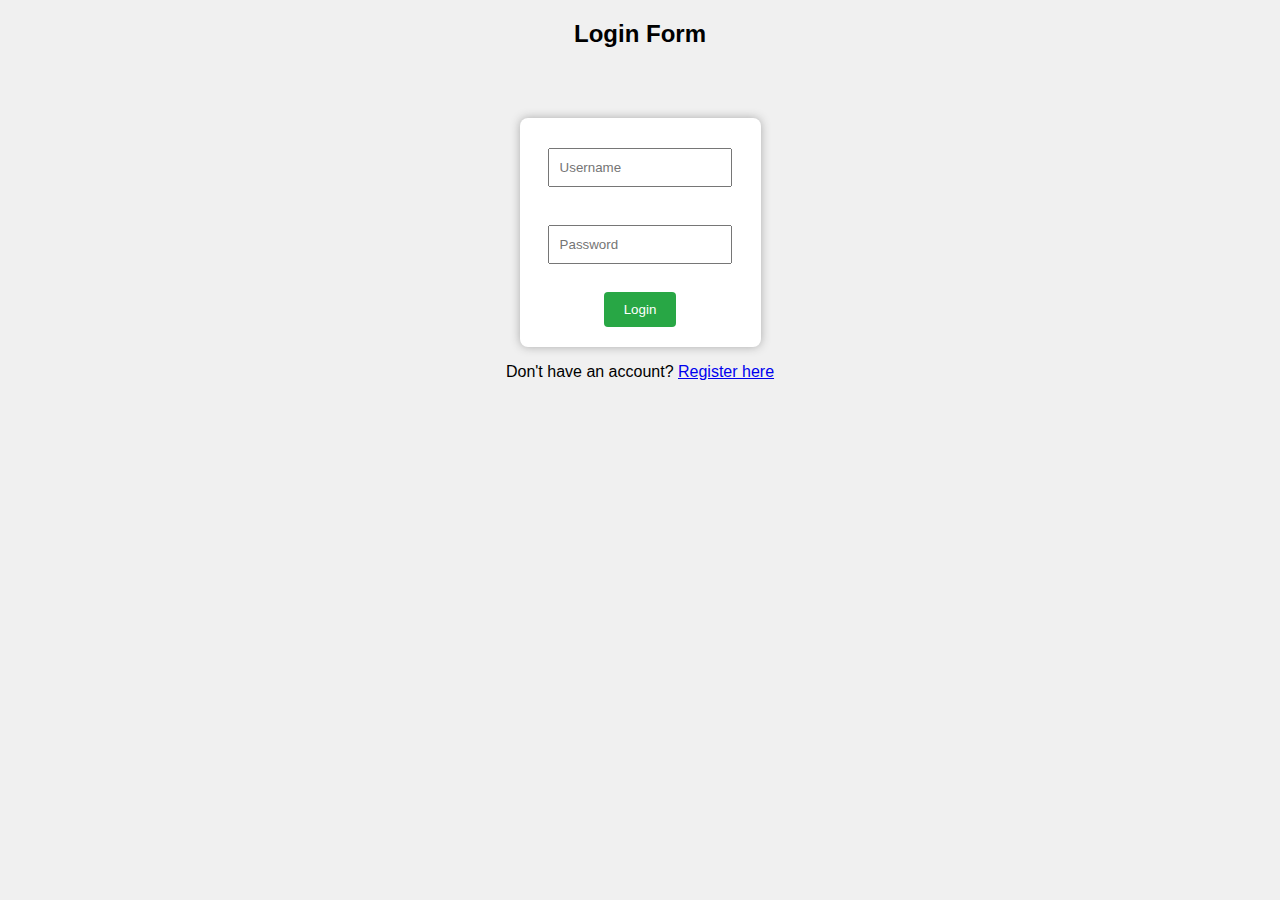
<file: index.html>
<!DOCTYPE html>
<html lang="en">
<head>
    <meta charset="UTF-8">
    <meta name="viewport" content="width=device-width, initial-scale=1.0">
    <link rel="stylesheet" href="style.css">
    <title>Login</title>
</head>
<body>
    <h2>Login Form</h2>
    <form id="loginForm">
        <input type="text" id="username" placeholder="Username" required><br>
        <input type="password" id="password" placeholder="Password" required><br>
        <button type="submit">Login</button>
    </form>
    <p>Don't have an account? <a href="register.html">Register here</a></p>

    <script src="app.js"></script>
</body>
</html>
</file>
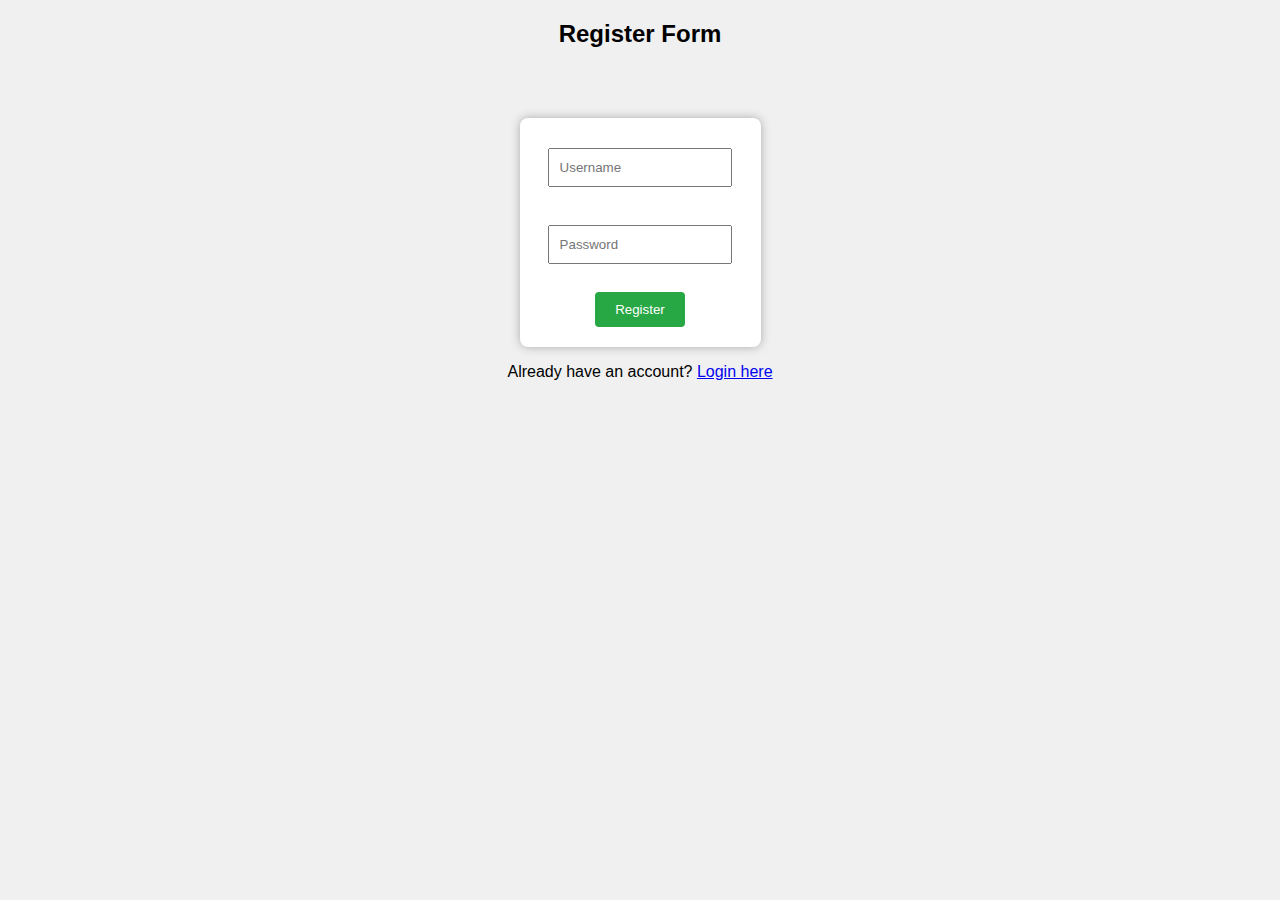
<file: register.html>
<!DOCTYPE html>
<html lang="en">
<head>
    <meta charset="UTF-8">
    <meta name="viewport" content="width=device-width, initial-scale=1.0">
    <link rel="stylesheet" href="style.css">
    <title>Register</title>
</head>
<body>
    <h2>Register Form</h2>
    <form id="registerForm">
        <input type="text" id="newUsername" placeholder="Username" required><br>
        <input type="password" id="newPassword" placeholder="Password" required><br>
        <button type="submit">Register</button>
    </form>
    <p>Already have an account? <a href="index.html">Login here</a></p>

    <script src="app.js"></script>
</body>
</html>
</file>
<file: style.css>
body {
    font-family: Arial, sans-serif;
    background-color: #f0f0f0;
    text-align: center;
}

form {
    margin-top: 50px;
    display: inline-block;
    padding: 20px;
    background-color: #fff;
    border-radius: 8px;
    box-shadow: 0px 0px 10px 0px #aaa;
}

input {
    display: block;
    margin: 10px auto;
    padding: 10px;
    width: 80%;
}

button {
    padding: 10px 20px;
    background-color: #28a745;
    color: #fff;
    border: none;
    cursor: pointer;
    border-radius: 4px;
}
</file>
